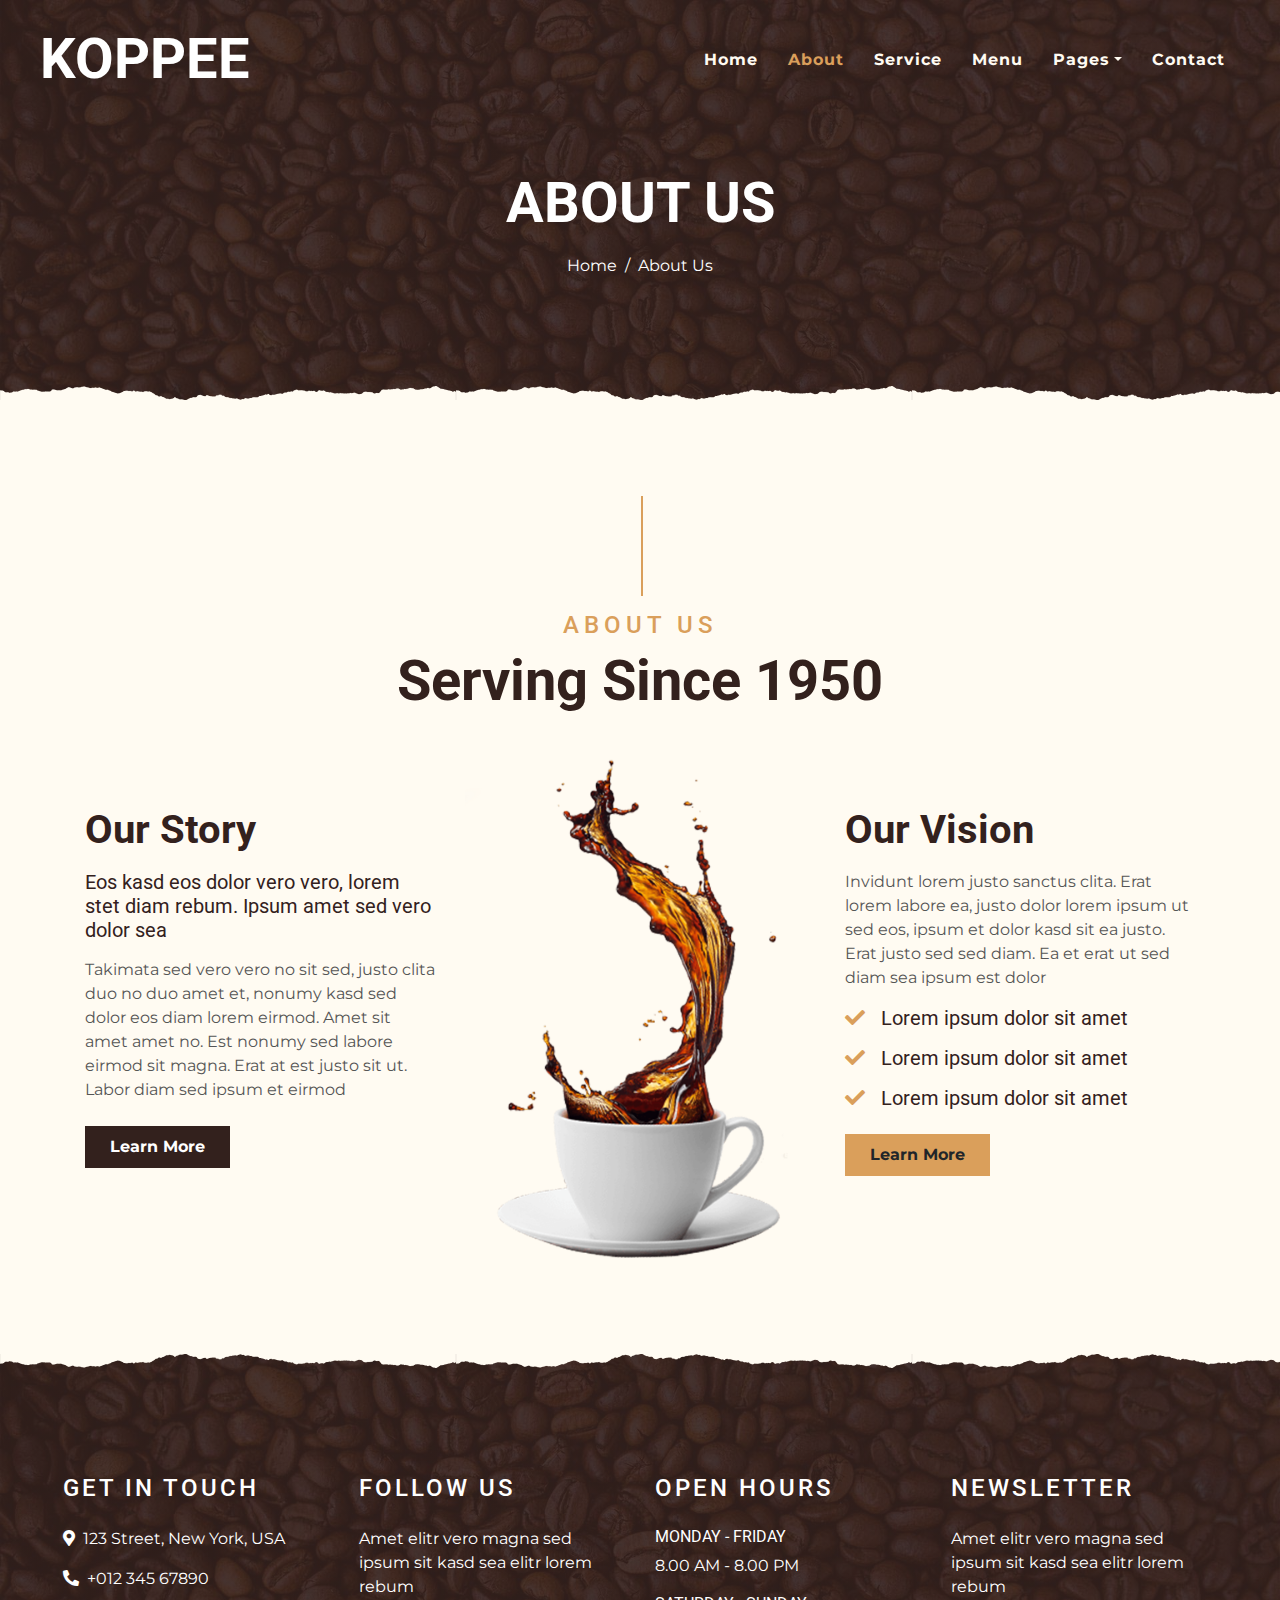
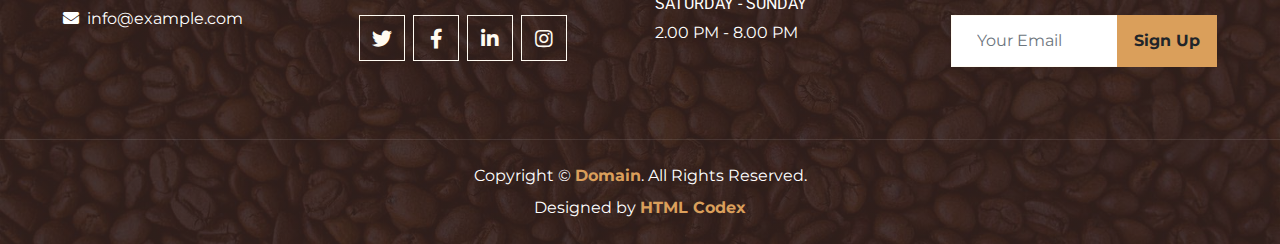
<file: about.html>
<!DOCTYPE html>
<html lang="en">

<head>
    <meta charset="utf-8">
    <title>KOPPEE - Coffee Shop HTML Template</title>
    <meta content="width=device-width, initial-scale=1.0" name="viewport">
    <meta content="Free Website Template" name="keywords">
    <meta content="Free Website Template" name="description">

    <!-- Favicon -->
    <link href="img/favicon.ico" rel="icon">

    <!-- Google Font -->
    <link rel="preconnect" href="https://fonts.gstatic.com">
    <link href="https://fonts.googleapis.com/css2?family=Montserrat:wght@200;400&family=Roboto:wght@400;500;700&display=swap" rel="stylesheet"> 

    <!-- Font Awesome -->
    <link href="https://cdnjs.cloudflare.com/ajax/libs/font-awesome/5.10.0/css/all.min.css" rel="stylesheet">

    <!-- Libraries Stylesheet -->
    <link href="lib/owlcarousel/assets/owl.carousel.min.css" rel="stylesheet">
    <link href="lib/tempusdominus/css/tempusdominus-bootstrap-4.min.css" rel="stylesheet" />

    <!-- Customized Bootstrap Stylesheet -->
    <link href="css/style.min.css" rel="stylesheet">
</head>

<body>
    <!-- Navbar Start -->
    <div class="container-fluid p-0 nav-bar">
        <nav class="navbar navbar-expand-lg bg-none navbar-dark py-3">
            <a href="index.html" class="navbar-brand px-lg-4 m-0">
                <h1 class="m-0 display-4 text-uppercase text-white">KOPPEE</h1>
            </a>
            <button type="button" class="navbar-toggler" data-toggle="collapse" data-target="#navbarCollapse">
                <span class="navbar-toggler-icon"></span>
            </button>
            <div class="collapse navbar-collapse justify-content-between" id="navbarCollapse">
                <div class="navbar-nav ml-auto p-4">
                    <a href="index.html" class="nav-item nav-link">Home</a>
                    <a href="about.html" class="nav-item nav-link active">About</a>
                    <a href="service.html" class="nav-item nav-link">Service</a>
                    <a href="menu.html" class="nav-item nav-link">Menu</a>
                    <div class="nav-item dropdown">
                        <a href="#" class="nav-link dropdown-toggle" data-toggle="dropdown">Pages</a>
                        <div class="dropdown-menu text-capitalize">
                            <a href="reservation.html" class="dropdown-item">Reservation</a>
                            <a href="testimonial.html" class="dropdown-item">Testimonial</a>
                        </div>
                    </div>
                    <a href="contact.html" class="nav-item nav-link">Contact</a>
                </div>
            </div>
        </nav>
    </div>
    <!-- Navbar End -->


    <!-- Page Header Start -->
    <div class="container-fluid page-header mb-5 position-relative overlay-bottom">
        <div class="d-flex flex-column align-items-center justify-content-center pt-0 pt-lg-5" style="min-height: 400px">
            <h1 class="display-4 mb-3 mt-0 mt-lg-5 text-white text-uppercase">About Us</h1>
            <div class="d-inline-flex mb-lg-5">
                <p class="m-0 text-white"><a class="text-white" href="">Home</a></p>
                <p class="m-0 text-white px-2">/</p>
                <p class="m-0 text-white">About Us</p>
            </div>
        </div>
    </div>
    <!-- Page Header End -->


    <!-- About Start -->
    <div class="container-fluid py-5">
        <div class="container">
            <div class="section-title">
                <h4 class="text-primary text-uppercase" style="letter-spacing: 5px;">About Us</h4>
                <h1 class="display-4">Serving Since 1950</h1>
            </div>
            <div class="row">
                <div class="col-lg-4 py-0 py-lg-5">
                    <h1 class="mb-3">Our Story</h1>
                    <h5 class="mb-3">Eos kasd eos dolor vero vero, lorem stet diam rebum. Ipsum amet sed vero dolor sea</h5>
                    <p>Takimata sed vero vero no sit sed, justo clita duo no duo amet et, nonumy kasd sed dolor eos diam lorem eirmod. Amet sit amet amet no. Est nonumy sed labore eirmod sit magna. Erat at est justo sit ut. Labor diam sed ipsum et eirmod</p>
                    <a href="" class="btn btn-secondary font-weight-bold py-2 px-4 mt-2">Learn More</a>
                </div>
                <div class="col-lg-4 py-5 py-lg-0" style="min-height: 500px;">
                    <div class="position-relative h-100">
                        <img class="position-absolute w-100 h-100" src="img/about.png" style="object-fit: cover;">
                    </div>
                </div>
                <div class="col-lg-4 py-0 py-lg-5">
                    <h1 class="mb-3">Our Vision</h1>
                    <p>Invidunt lorem justo sanctus clita. Erat lorem labore ea, justo dolor lorem ipsum ut sed eos, ipsum et dolor kasd sit ea justo. Erat justo sed sed diam. Ea et erat ut sed diam sea ipsum est dolor</p>
                    <h5 class="mb-3"><i class="fa fa-check text-primary mr-3"></i>Lorem ipsum dolor sit amet</h5>
                    <h5 class="mb-3"><i class="fa fa-check text-primary mr-3"></i>Lorem ipsum dolor sit amet</h5>
                    <h5 class="mb-3"><i class="fa fa-check text-primary mr-3"></i>Lorem ipsum dolor sit amet</h5>
                    <a href="" class="btn btn-primary font-weight-bold py-2 px-4 mt-2">Learn More</a>
                </div>
            </div>
        </div>
    </div>
    <!-- About End -->


    <!-- Footer Start -->
    <div class="container-fluid footer text-white mt-5 pt-5 px-0 position-relative overlay-top">
        <div class="row mx-0 pt-5 px-sm-3 px-lg-5 mt-4">
            <div class="col-lg-3 col-md-6 mb-5">
                <h4 class="text-white text-uppercase mb-4" style="letter-spacing: 3px;">Get In Touch</h4>
                <p><i class="fa fa-map-marker-alt mr-2"></i>123 Street, New York, USA</p>
                <p><i class="fa fa-phone-alt mr-2"></i>+012 345 67890</p>
                <p class="m-0"><i class="fa fa-envelope mr-2"></i>info@example.com</p>
            </div>
            <div class="col-lg-3 col-md-6 mb-5">
                <h4 class="text-white text-uppercase mb-4" style="letter-spacing: 3px;">Follow Us</h4>
                <p>Amet elitr vero magna sed ipsum sit kasd sea elitr lorem rebum</p>
                <div class="d-flex justify-content-start">
                    <a class="btn btn-lg btn-outline-light btn-lg-square mr-2" href="#"><i class="fab fa-twitter"></i></a>
                    <a class="btn btn-lg btn-outline-light btn-lg-square mr-2" href="#"><i class="fab fa-facebook-f"></i></a>
                    <a class="btn btn-lg btn-outline-light btn-lg-square mr-2" href="#"><i class="fab fa-linkedin-in"></i></a>
                    <a class="btn btn-lg btn-outline-light btn-lg-square" href="#"><i class="fab fa-instagram"></i></a>
                </div>
            </div>
            <div class="col-lg-3 col-md-6 mb-5">
                <h4 class="text-white text-uppercase mb-4" style="letter-spacing: 3px;">Open Hours</h4>
                <div>
                    <h6 class="text-white text-uppercase">Monday - Friday</h6>
                    <p>8.00 AM - 8.00 PM</p>
                    <h6 class="text-white text-uppercase">Saturday - Sunday</h6>
                    <p>2.00 PM - 8.00 PM</p>
                </div>
            </div>
            <div class="col-lg-3 col-md-6 mb-5">
                <h4 class="text-white text-uppercase mb-4" style="letter-spacing: 3px;">Newsletter</h4>
                <p>Amet elitr vero magna sed ipsum sit kasd sea elitr lorem rebum</p>
                <div class="w-100">
                    <div class="input-group">
                        <input type="text" class="form-control border-light" style="padding: 25px;" placeholder="Your Email">
                        <div class="input-group-append">
                            <button class="btn btn-primary font-weight-bold px-3">Sign Up</button>
                        </div>
                    </div>
                </div>
            </div>
        </div>
        <div class="container-fluid text-center text-white border-top mt-4 py-4 px-sm-3 px-md-5" style="border-color: rgba(256, 256, 256, .1) !important;">
            <p class="mb-2 text-white">Copyright &copy; <a class="font-weight-bold" href="#">Domain</a>. All Rights Reserved.</a></p>
            <p class="m-0 text-white">Designed by <a class="font-weight-bold" href="https://htmlcodex.com">HTML Codex</a></p>
        </div>
    </div>
    <!-- Footer End -->


    <!-- Back to Top -->
    <a href="#" class="btn btn-lg btn-primary btn-lg-square back-to-top"><i class="fa fa-angle-double-up"></i></a>


    <!-- JavaScript Libraries -->
    <script src="https://code.jquery.com/jquery-3.4.1.min.js"></script>
    <script src="https://stackpath.bootstrapcdn.com/bootstrap/4.4.1/js/bootstrap.bundle.min.js"></script>
    <script src="lib/easing/easing.min.js"></script>
    <script src="lib/waypoints/waypoints.min.js"></script>
    <script src="lib/owlcarousel/owl.carousel.min.js"></script>
    <script src="lib/tempusdominus/js/moment.min.js"></script>
    <script src="lib/tempusdominus/js/moment-timezone.min.js"></script>
    <script src="lib/tempusdominus/js/tempusdominus-bootstrap-4.min.js"></script>

    <!-- Contact Javascript File -->
    <script src="mail/jqBootstrapValidation.min.js"></script>
    <script src="mail/contact.js"></script>

    <!-- Template Javascript -->
    <script src="js/main.js"></script>
</body>

</html>
</file>
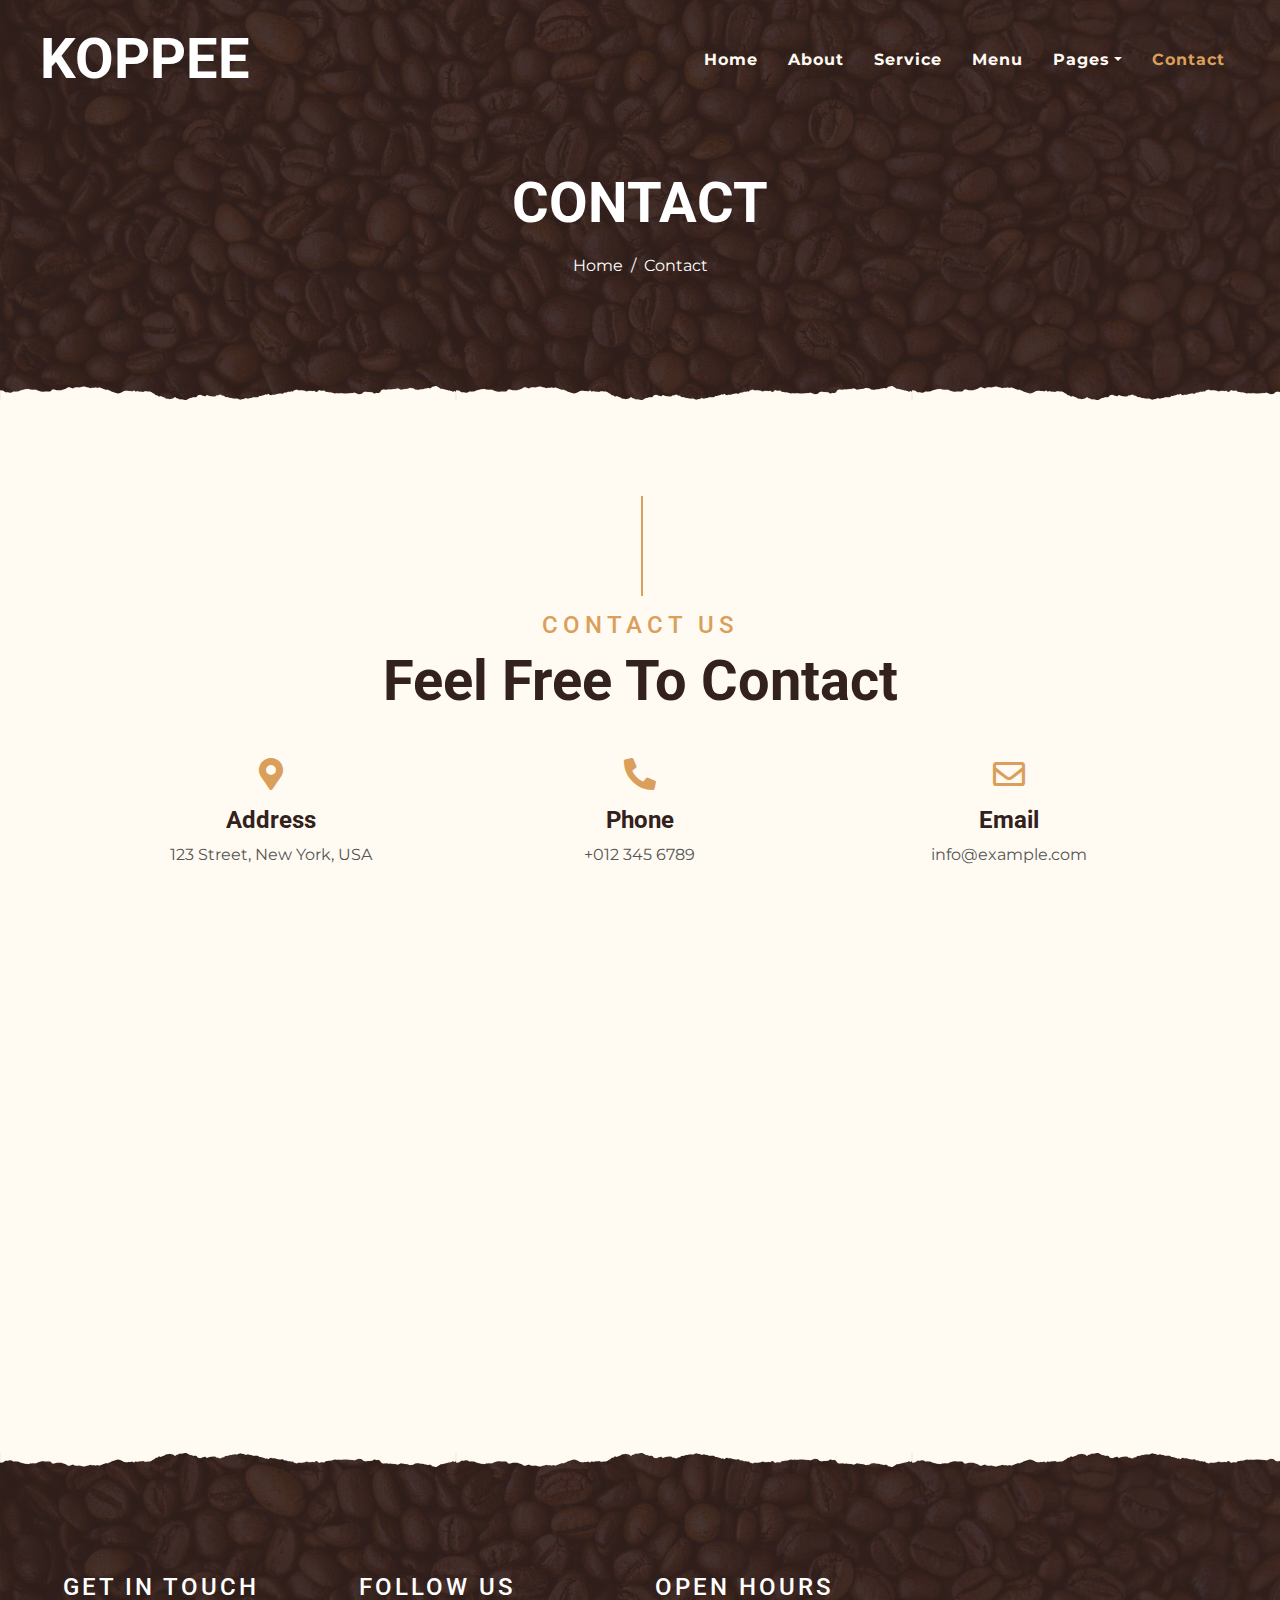
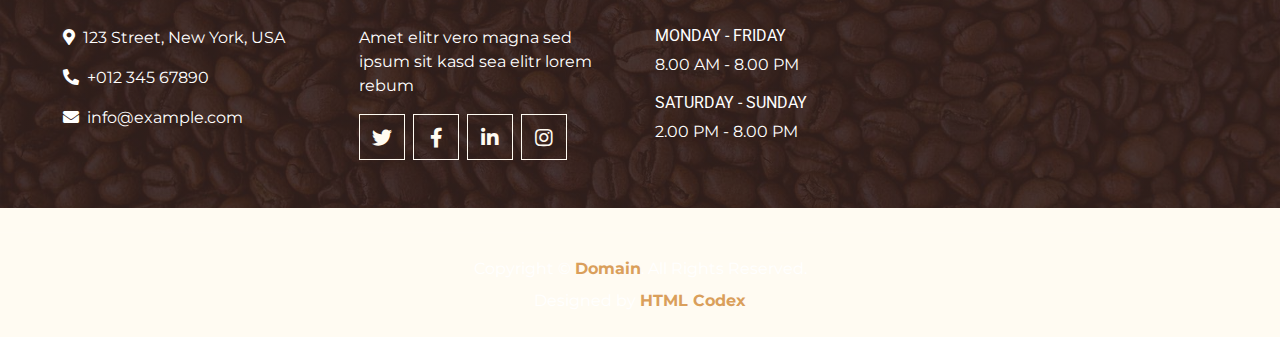
<file: contact.html>
<!DOCTYPE html>
<html lang="en">

<head>
    <meta charset="utf-8">
    <title>KOPPEE - Coffee Shop HTML Template</title>
    <meta content="width=device-width, initial-scale=1.0" name="viewport">
    <meta content="Free Website Template" name="keywords">
    <meta content="Free Website Template" name="description">

    <!-- Favicon -->
    <link href="img/favicon.ico" rel="icon">

    <!-- Google Font -->
    <link rel="preconnect" href="https://fonts.gstatic.com">
    <link href="https://fonts.googleapis.com/css2?family=Montserrat:wght@200;400&family=Roboto:wght@400;500;700&display=swap" rel="stylesheet"> 

    <!-- Font Awesome -->
    <link href="https://cdnjs.cloudflare.com/ajax/libs/font-awesome/5.10.0/css/all.min.css" rel="stylesheet">

    <!-- Libraries Stylesheet -->
    <link href="lib/owlcarousel/assets/owl.carousel.min.css" rel="stylesheet">
    <link href="lib/tempusdominus/css/tempusdominus-bootstrap-4.min.css" rel="stylesheet" />

    <!-- Customized Bootstrap Stylesheet -->
    <link href="css/style.min.css" rel="stylesheet">
</head>

<body>
    <!-- Navbar Start -->
    <div class="container-fluid p-0 nav-bar">
        <nav class="navbar navbar-expand-lg bg-none navbar-dark py-3">
            <a href="index.html" class="navbar-brand px-lg-4 m-0">
                <h1 class="m-0 display-4 text-uppercase text-white">KOPPEE</h1>
            </a>
            <button type="button" class="navbar-toggler" data-toggle="collapse" data-target="#navbarCollapse">
                <span class="navbar-toggler-icon"></span>
            </button>
            <div class="collapse navbar-collapse justify-content-between" id="navbarCollapse">
                <div class="navbar-nav ml-auto p-4">
                    <a href="index.html" class="nav-item nav-link">Home</a>
                    <a href="about.html" class="nav-item nav-link">About</a>
                    <a href="service.html" class="nav-item nav-link">Service</a>
                    <a href="menu.html" class="nav-item nav-link">Menu</a>
                    <div class="nav-item dropdown">
                        <a href="#" class="nav-link dropdown-toggle" data-toggle="dropdown">Pages</a>
                        <div class="dropdown-menu text-capitalize">
                            <a href="reservation.html" class="dropdown-item">Reservation</a>
                            <a href="testimonial.html" class="dropdown-item">Testimonial</a>
                        </div>
                    </div>
                    <a href="contact.html" class="nav-item nav-link active">Contact</a>
                </div>
            </div>
        </nav>
    </div>
    <!-- Navbar End -->


    <!-- Page Header Start -->
    <div class="container-fluid page-header mb-5 position-relative overlay-bottom">
        <div class="d-flex flex-column align-items-center justify-content-center pt-0 pt-lg-5" style="min-height: 400px">
            <h1 class="display-4 mb-3 mt-0 mt-lg-5 text-white text-uppercase">Contact</h1>
            <div class="d-inline-flex mb-lg-5">
                <p class="m-0 text-white"><a class="text-white" href="">Home</a></p>
                <p class="m-0 text-white px-2">/</p>
                <p class="m-0 text-white">Contact</p>
            </div>
        </div>
    </div>
    <!-- Page Header End -->


    <!-- Contact Start -->
    <div class="container-fluid pt-5">
        <div class="container">
            <div class="section-title">
                <h4 class="text-primary text-uppercase" style="letter-spacing: 5px;">Contact Us</h4>
                <h1 class="display-4">Feel Free To Contact</h1>
            </div>
            <div class="row px-3 pb-2">
                <div class="col-sm-4 text-center mb-3">
                    <i class="fa fa-2x fa-map-marker-alt mb-3 text-primary"></i>
                    <h4 class="font-weight-bold">Address</h4>
                    <p>123 Street, New York, USA</p>
                </div>
                <div class="col-sm-4 text-center mb-3">
                    <i class="fa fa-2x fa-phone-alt mb-3 text-primary"></i>
                    <h4 class="font-weight-bold">Phone</h4>
                    <p>+012 345 6789</p>
                </div>
                <div class="col-sm-4 text-center mb-3">
                    <i class="far fa-2x fa-envelope mb-3 text-primary"></i>
                    <h4 class="font-weight-bold">Email</h4>
                    <p>info@example.com</p>
                </div>
            </div>
            <div class="row">
                <div class="col-md-6 pb-5">
                    <iframe style="width: 100%; height: 443px;"
                        src="https://www.google.com/maps/embed?pb=!1m18!1m12!1m3!1d240757.86707486445!2d-99.16963761328122!3d19.462391900000018!2m3!1f0!2f0!3f0!3m2!1i1024!2i768!4f13.1!3m3!1m2!1s0x85d1e70e8b2cc1d9%3A0x6219d55825faa623!2sEl%20Aviario%20Restaurante!5e0!3m2!1ses-419!2smx!4v1691204755786!5m2!1ses-419!2smx"
                        frameborder="0" style="border:0;" allowfullscreen="" aria-hidden="false" tabindex="0"></iframe>
                </div>
                <!--<div class="col-md-6 pb-5">
                    <div class="contact-form">
                        <div id="success"></div>
                        <form name="sentMessage" id="contactForm" novalidate="novalidate">
                            <div class="control-group">
                                <input type="text" class="form-control bg-transparent p-4" id="name" placeholder="Your Name"
                                    required="required" data-validation-required-message="Please enter your name" />
                                <p class="help-block text-danger"></p>
                            </div>
                            <div class="control-group">
                                <input type="email" class="form-control bg-transparent p-4" id="email" placeholder="Your Email"
                                    required="required" data-validation-required-message="Please enter your email" />
                                <p class="help-block text-danger"></p>
                            </div>
                            <div class="control-group">
                                <input type="text" class="form-control bg-transparent p-4" id="subject" placeholder="Subject"
                                    required="required" data-validation-required-message="Please enter a subject" />
                                <p class="help-block text-danger"></p>
                            </div>
                            <div class="control-group">
                                <textarea class="form-control bg-transparent py-3 px-4" rows="5" id="message" placeholder="Message"
                                    required="required"
                                    data-validation-required-message="Please enter your message"></textarea>
                                <p class="help-block text-danger"></p>
                            </div>
                            <div>
                                <button class="btn btn-primary font-weight-bold py-3 px-5" type="submit" id="sendMessageButton">Send
                                    Message</button>
                            </div>
                        </form>
                    </div>
                </div>-->
            </div>
        </div>
    </div>
    <!-- Contact End -->


    <!-- Footer Start -->
    <div class="container-fluid footer text-white mt-5 pt-5 px-0 position-relative overlay-top">
        <div class="row mx-0 pt-5 px-sm-3 px-lg-5 mt-4">
            <div class="col-lg-3 col-md-6 mb-5">
                <h4 class="text-white text-uppercase mb-4" style="letter-spacing: 3px;">Get In Touch</h4>
                <p><i class="fa fa-map-marker-alt mr-2"></i>123 Street, New York, USA</p>
                <p><i class="fa fa-phone-alt mr-2"></i>+012 345 67890</p>
                <p class="m-0"><i class="fa fa-envelope mr-2"></i>info@example.com</p>
            </div>
            <div class="col-lg-3 col-md-6 mb-5">
                <h4 class="text-white text-uppercase mb-4" style="letter-spacing: 3px;">Follow Us</h4>
                <p>Amet elitr vero magna sed ipsum sit kasd sea elitr lorem rebum</p>
                <div class="d-flex justify-content-start">
                    <a class="btn btn-lg btn-outline-light btn-lg-square mr-2" href="#"><i class="fab fa-twitter"></i></a>
                    <a class="btn btn-lg btn-outline-light btn-lg-square mr-2" href="#"><i class="fab fa-facebook-f"></i></a>
                    <a class="btn btn-lg btn-outline-light btn-lg-square mr-2" href="#"><i class="fab fa-linkedin-in"></i></a>
                    <a class="btn btn-lg btn-outline-light btn-lg-square" href="#"><i class="fab fa-instagram"></i></a>
                </div>
            </div>
            <div class="col-lg-3 col-md-6 mb-5">
                <h4 class="text-white text-uppercase mb-4" style="letter-spacing: 3px;">Open Hours</h4>
                <div>
                    <h6 class="text-white text-uppercase">Monday - Friday</h6>
                    <p>8.00 AM - 8.00 PM</p>
                    <h6 class="text-white text-uppercase">Saturday - Sunday</h6>
                    <p>2.00 PM - 8.00 PM</p>
                </div>
            </div>
           <!-- <div class="col-lg-3 col-md-6 mb-5">
                <h4 class="text-white text-uppercase mb-4" style="letter-spacing: 3px;">Newsletter</h4>
                <p>Amet elitr vero magna sed ipsum sit kasd sea elitr lorem rebum</p>
                <div class="w-100">
                    <div class="input-group">
                        <input type="text" class="form-control border-light" style="padding: 25px;" placeholder="Your Email">
                        <div class="input-group-append">
                            <button class="btn btn-primary font-weight-bold px-3">Sign Up</button>
                        </div>
                    </div>
                </div>-->
            </div>
        </div>
        <div class="container-fluid text-center text-white border-top mt-4 py-4 px-sm-3 px-md-5" style="border-color: rgba(256, 256, 256, .1) !important;">
            <p class="mb-2 text-white">Copyright &copy; <a class="font-weight-bold" href="#">Domain</a>. All Rights Reserved.</a></p>
            <p class="m-0 text-white">Designed by <a class="font-weight-bold" href="https://htmlcodex.com">HTML Codex</a></p>
        </div>
    </div>
    <!-- Footer End -->


    <!-- Back to Top -->
    <a href="#" class="btn btn-lg btn-primary btn-lg-square back-to-top"><i class="fa fa-angle-double-up"></i></a>


    <!-- JavaScript Libraries -->
    <script src="https://code.jquery.com/jquery-3.4.1.min.js"></script>
    <script src="https://stackpath.bootstrapcdn.com/bootstrap/4.4.1/js/bootstrap.bundle.min.js"></script>
    <script src="lib/easing/easing.min.js"></script>
    <script src="lib/waypoints/waypoints.min.js"></script>
    <script src="lib/owlcarousel/owl.carousel.min.js"></script>
    <script src="lib/tempusdominus/js/moment.min.js"></script>
    <script src="lib/tempusdominus/js/moment-timezone.min.js"></script>
    <script src="lib/tempusdominus/js/tempusdominus-bootstrap-4.min.js"></script>

    <!-- Contact Javascript File -->
    <script src="mail/jqBootstrapValidation.min.js"></script>
    <script src="mail/contact.js"></script>

    <!-- Template Javascript -->
    <script src="js/main.js"></script>
</body>

</html>
</file>
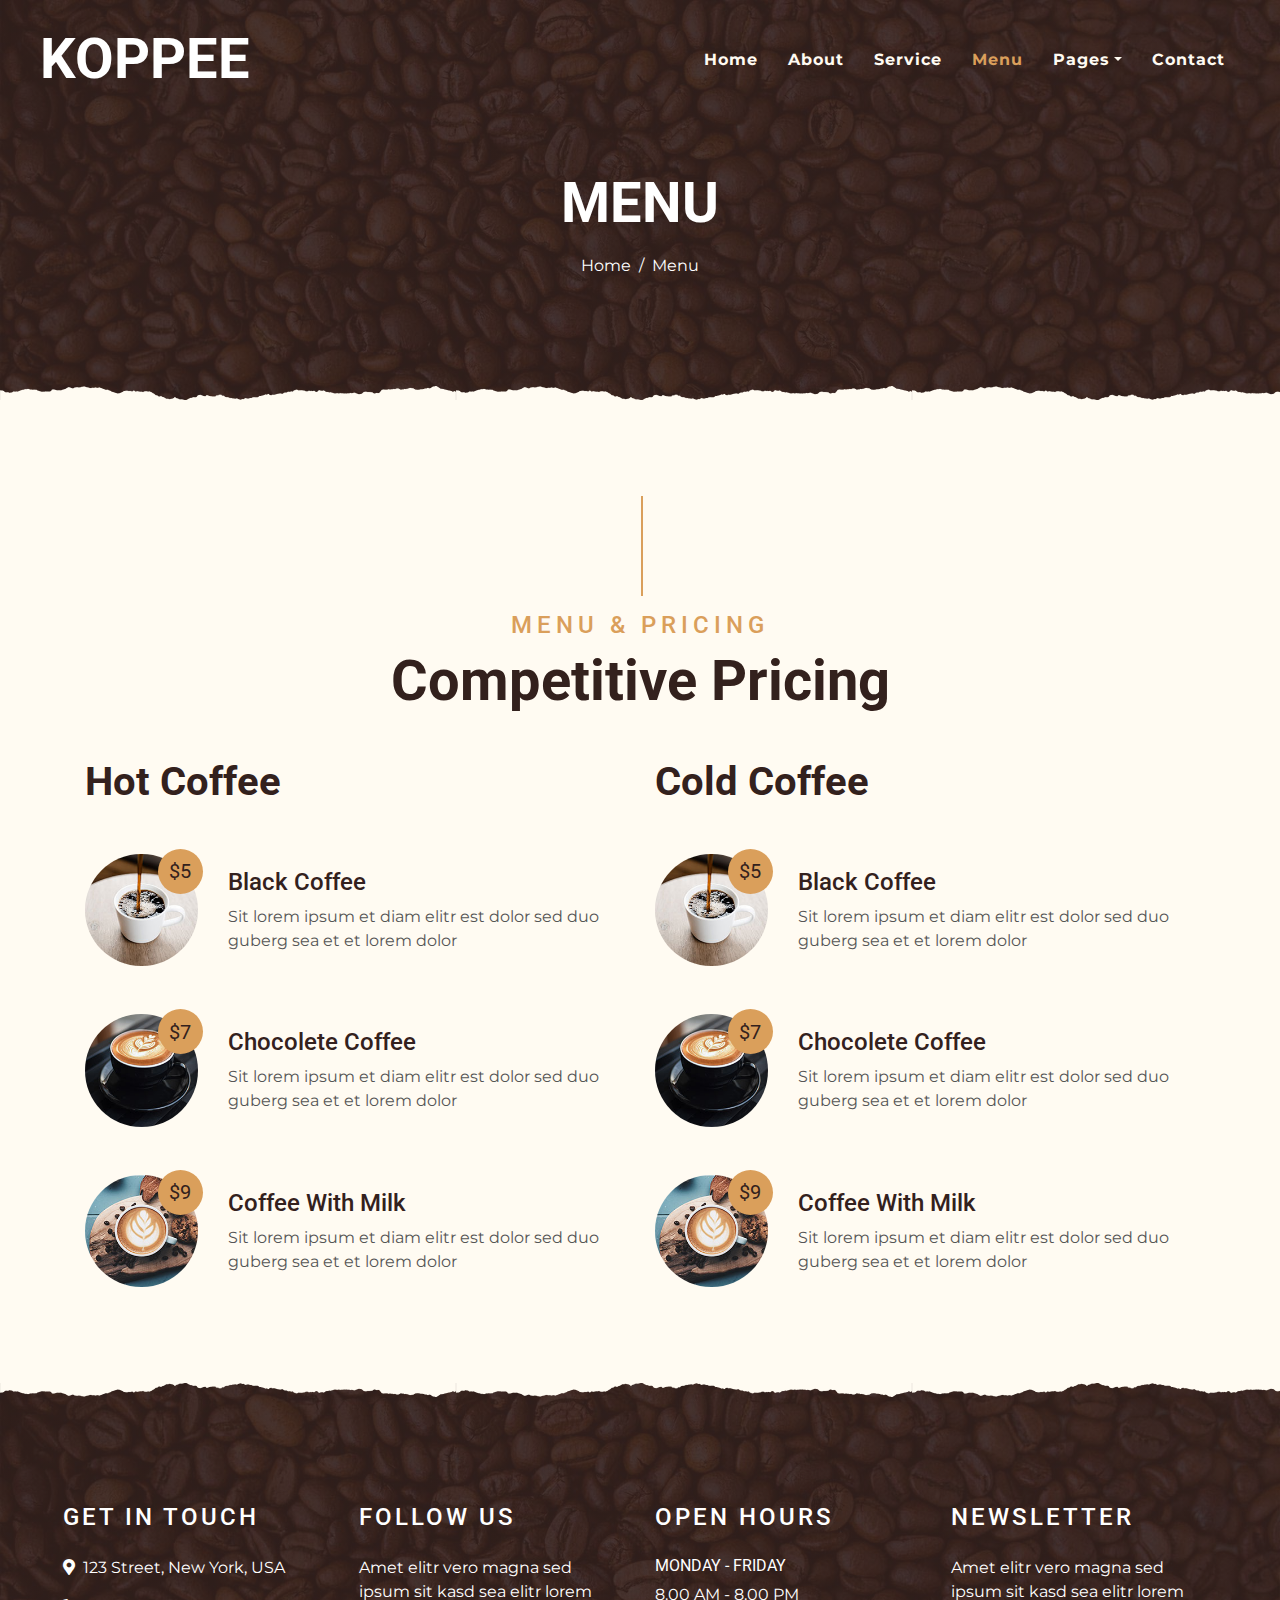
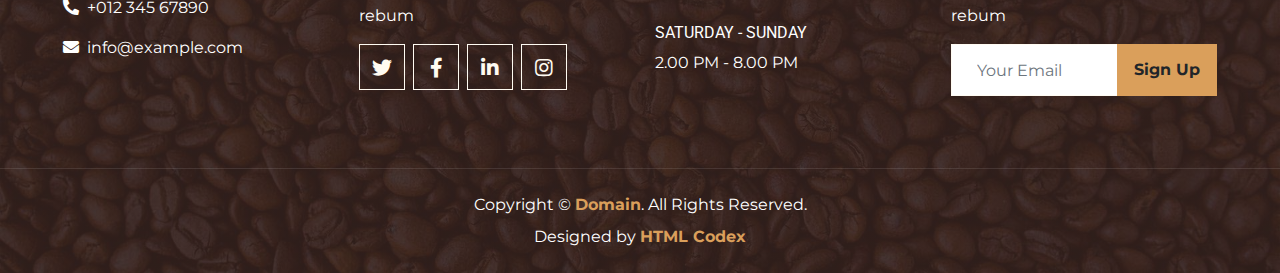
<file: menu.html>
<!DOCTYPE html>
<html lang="en">

<head>
    <meta charset="utf-8">
    <title>KOPPEE - Coffee Shop HTML Template</title>
    <meta content="width=device-width, initial-scale=1.0" name="viewport">
    <meta content="Free Website Template" name="keywords">
    <meta content="Free Website Template" name="description">

    <!-- Favicon -->
    <link href="img/favicon.ico" rel="icon">

    <!-- Google Font -->
    <link rel="preconnect" href="https://fonts.gstatic.com">
    <link href="https://fonts.googleapis.com/css2?family=Montserrat:wght@200;400&family=Roboto:wght@400;500;700&display=swap" rel="stylesheet"> 

    <!-- Font Awesome -->
    <link href="https://cdnjs.cloudflare.com/ajax/libs/font-awesome/5.10.0/css/all.min.css" rel="stylesheet">

    <!-- Libraries Stylesheet -->
    <link href="lib/owlcarousel/assets/owl.carousel.min.css" rel="stylesheet">
    <link href="lib/tempusdominus/css/tempusdominus-bootstrap-4.min.css" rel="stylesheet" />

    <!-- Customized Bootstrap Stylesheet -->
    <link href="css/style.min.css" rel="stylesheet">
</head>

<body>
    <!-- Navbar Start -->
    <div class="container-fluid p-0 nav-bar">
        <nav class="navbar navbar-expand-lg bg-none navbar-dark py-3">
            <a href="index.html" class="navbar-brand px-lg-4 m-0">
                <h1 class="m-0 display-4 text-uppercase text-white">KOPPEE</h1>
            </a>
            <button type="button" class="navbar-toggler" data-toggle="collapse" data-target="#navbarCollapse">
                <span class="navbar-toggler-icon"></span>
            </button>
            <div class="collapse navbar-collapse justify-content-between" id="navbarCollapse">
                <div class="navbar-nav ml-auto p-4">
                    <a href="index.html" class="nav-item nav-link">Home</a>
                    <a href="about.html" class="nav-item nav-link">About</a>
                    <a href="service.html" class="nav-item nav-link">Service</a>
                    <a href="menu.html" class="nav-item nav-link active">Menu</a>
                    <div class="nav-item dropdown">
                        <a href="#" class="nav-link dropdown-toggle" data-toggle="dropdown">Pages</a>
                        <div class="dropdown-menu text-capitalize">
                            <a href="reservation.html" class="dropdown-item">Reservation</a>
                            <a href="testimonial.html" class="dropdown-item">Testimonial</a>
                        </div>
                    </div>
                    <a href="contact.html" class="nav-item nav-link">Contact</a>
                </div>
            </div>
        </nav>
    </div>
    <!-- Navbar End -->


    <!-- Page Header Start -->
    <div class="container-fluid page-header mb-5 position-relative overlay-bottom">
        <div class="d-flex flex-column align-items-center justify-content-center pt-0 pt-lg-5" style="min-height: 400px">
            <h1 class="display-4 mb-3 mt-0 mt-lg-5 text-white text-uppercase">Menu</h1>
            <div class="d-inline-flex mb-lg-5">
                <p class="m-0 text-white"><a class="text-white" href="">Home</a></p>
                <p class="m-0 text-white px-2">/</p>
                <p class="m-0 text-white">Menu</p>
            </div>
        </div>
    </div>
    <!-- Page Header End -->


    <!-- Menu Start -->
    <div class="container-fluid pt-5">
        <div class="container">
            <div class="section-title">
                <h4 class="text-primary text-uppercase" style="letter-spacing: 5px;">Menu & Pricing</h4>
                <h1 class="display-4">Competitive Pricing</h1>
            </div>
            <div class="row">
                <div class="col-lg-6">
                    <h1 class="mb-5">Hot Coffee</h1>
                    <div class="row align-items-center mb-5">
                        <div class="col-4 col-sm-3">
                            <img class="w-100 rounded-circle mb-3 mb-sm-0" src="img/menu-1.jpg" alt="">
                            <h5 class="menu-price">$5</h5>
                        </div>
                        <div class="col-8 col-sm-9">
                            <h4>Black Coffee</h4>
                            <p class="m-0">Sit lorem ipsum et diam elitr est dolor sed duo guberg sea et et lorem dolor</p>
                        </div>
                    </div>
                    <div class="row align-items-center mb-5">
                        <div class="col-4 col-sm-3">
                            <img class="w-100 rounded-circle mb-3 mb-sm-0" src="img/menu-2.jpg" alt="">
                            <h5 class="menu-price">$7</h5>
                        </div>
                        <div class="col-8 col-sm-9">
                            <h4>Chocolete Coffee</h4>
                            <p class="m-0">Sit lorem ipsum et diam elitr est dolor sed duo guberg sea et et lorem dolor</p>
                        </div>
                    </div>
                    <div class="row align-items-center mb-5">
                        <div class="col-4 col-sm-3">
                            <img class="w-100 rounded-circle mb-3 mb-sm-0" src="img/menu-3.jpg" alt="">
                            <h5 class="menu-price">$9</h5>
                        </div>
                        <div class="col-8 col-sm-9">
                            <h4>Coffee With Milk</h4>
                            <p class="m-0">Sit lorem ipsum et diam elitr est dolor sed duo guberg sea et et lorem dolor</p>
                        </div>
                    </div>
                </div>
                <div class="col-lg-6">
                    <h1 class="mb-5">Cold Coffee</h1>
                    <div class="row align-items-center mb-5">
                        <div class="col-4 col-sm-3">
                            <img class="w-100 rounded-circle mb-3 mb-sm-0" src="img/menu-1.jpg" alt="">
                            <h5 class="menu-price">$5</h5>
                        </div>
                        <div class="col-8 col-sm-9">
                            <h4>Black Coffee</h4>
                            <p class="m-0">Sit lorem ipsum et diam elitr est dolor sed duo guberg sea et et lorem dolor</p>
                        </div>
                    </div>
                    <div class="row align-items-center mb-5">
                        <div class="col-4 col-sm-3">
                            <img class="w-100 rounded-circle mb-3 mb-sm-0" src="img/menu-2.jpg" alt="">
                            <h5 class="menu-price">$7</h5>
                        </div>
                        <div class="col-8 col-sm-9">
                            <h4>Chocolete Coffee</h4>
                            <p class="m-0">Sit lorem ipsum et diam elitr est dolor sed duo guberg sea et et lorem dolor</p>
                        </div>
                    </div>
                    <div class="row align-items-center mb-5">
                        <div class="col-4 col-sm-3">
                            <img class="w-100 rounded-circle mb-3 mb-sm-0" src="img/menu-3.jpg" alt="">
                            <h5 class="menu-price">$9</h5>
                        </div>
                        <div class="col-8 col-sm-9">
                            <h4>Coffee With Milk</h4>
                            <p class="m-0">Sit lorem ipsum et diam elitr est dolor sed duo guberg sea et et lorem dolor</p>
                        </div>
                    </div>
                </div>
            </div>
        </div>
    </div>
    <!-- Menu End -->


    <!-- Footer Start -->
    <div class="container-fluid footer text-white mt-5 pt-5 px-0 position-relative overlay-top">
        <div class="row mx-0 pt-5 px-sm-3 px-lg-5 mt-4">
            <div class="col-lg-3 col-md-6 mb-5">
                <h4 class="text-white text-uppercase mb-4" style="letter-spacing: 3px;">Get In Touch</h4>
                <p><i class="fa fa-map-marker-alt mr-2"></i>123 Street, New York, USA</p>
                <p><i class="fa fa-phone-alt mr-2"></i>+012 345 67890</p>
                <p class="m-0"><i class="fa fa-envelope mr-2"></i>info@example.com</p>
            </div>
            <div class="col-lg-3 col-md-6 mb-5">
                <h4 class="text-white text-uppercase mb-4" style="letter-spacing: 3px;">Follow Us</h4>
                <p>Amet elitr vero magna sed ipsum sit kasd sea elitr lorem rebum</p>
                <div class="d-flex justify-content-start">
                    <a class="btn btn-lg btn-outline-light btn-lg-square mr-2" href="#"><i class="fab fa-twitter"></i></a>
                    <a class="btn btn-lg btn-outline-light btn-lg-square mr-2" href="#"><i class="fab fa-facebook-f"></i></a>
                    <a class="btn btn-lg btn-outline-light btn-lg-square mr-2" href="#"><i class="fab fa-linkedin-in"></i></a>
                    <a class="btn btn-lg btn-outline-light btn-lg-square" href="#"><i class="fab fa-instagram"></i></a>
                </div>
            </div>
            <div class="col-lg-3 col-md-6 mb-5">
                <h4 class="text-white text-uppercase mb-4" style="letter-spacing: 3px;">Open Hours</h4>
                <div>
                    <h6 class="text-white text-uppercase">Monday - Friday</h6>
                    <p>8.00 AM - 8.00 PM</p>
                    <h6 class="text-white text-uppercase">Saturday - Sunday</h6>
                    <p>2.00 PM - 8.00 PM</p>
                </div>
            </div>
            <div class="col-lg-3 col-md-6 mb-5">
                <h4 class="text-white text-uppercase mb-4" style="letter-spacing: 3px;">Newsletter</h4>
                <p>Amet elitr vero magna sed ipsum sit kasd sea elitr lorem rebum</p>
                <div class="w-100">
                    <div class="input-group">
                        <input type="text" class="form-control border-light" style="padding: 25px;" placeholder="Your Email">
                        <div class="input-group-append">
                            <button class="btn btn-primary font-weight-bold px-3">Sign Up</button>
                        </div>
                    </div>
                </div>
            </div>
        </div>
        <div class="container-fluid text-center text-white border-top mt-4 py-4 px-sm-3 px-md-5" style="border-color: rgba(256, 256, 256, .1) !important;">
            <p class="mb-2 text-white">Copyright &copy; <a class="font-weight-bold" href="#">Domain</a>. All Rights Reserved.</a></p>
            <p class="m-0 text-white">Designed by <a class="font-weight-bold" href="https://htmlcodex.com">HTML Codex</a></p>
        </div>
    </div>
    <!-- Footer End -->


    <!-- Back to Top -->
    <a href="#" class="btn btn-lg btn-primary btn-lg-square back-to-top"><i class="fa fa-angle-double-up"></i></a>


    <!-- JavaScript Libraries -->
    <script src="https://code.jquery.com/jquery-3.4.1.min.js"></script>
    <script src="https://stackpath.bootstrapcdn.com/bootstrap/4.4.1/js/bootstrap.bundle.min.js"></script>
    <script src="lib/easing/easing.min.js"></script>
    <script src="lib/waypoints/waypoints.min.js"></script>
    <script src="lib/owlcarousel/owl.carousel.min.js"></script>
    <script src="lib/tempusdominus/js/moment.min.js"></script>
    <script src="lib/tempusdominus/js/moment-timezone.min.js"></script>
    <script src="lib/tempusdominus/js/tempusdominus-bootstrap-4.min.js"></script>

    <!-- Contact Javascript File -->
    <script src="mail/jqBootstrapValidation.min.js"></script>
    <script src="mail/contact.js"></script>

    <!-- Template Javascript -->
    <script src="js/main.js"></script>
</body>

</html>
</file>
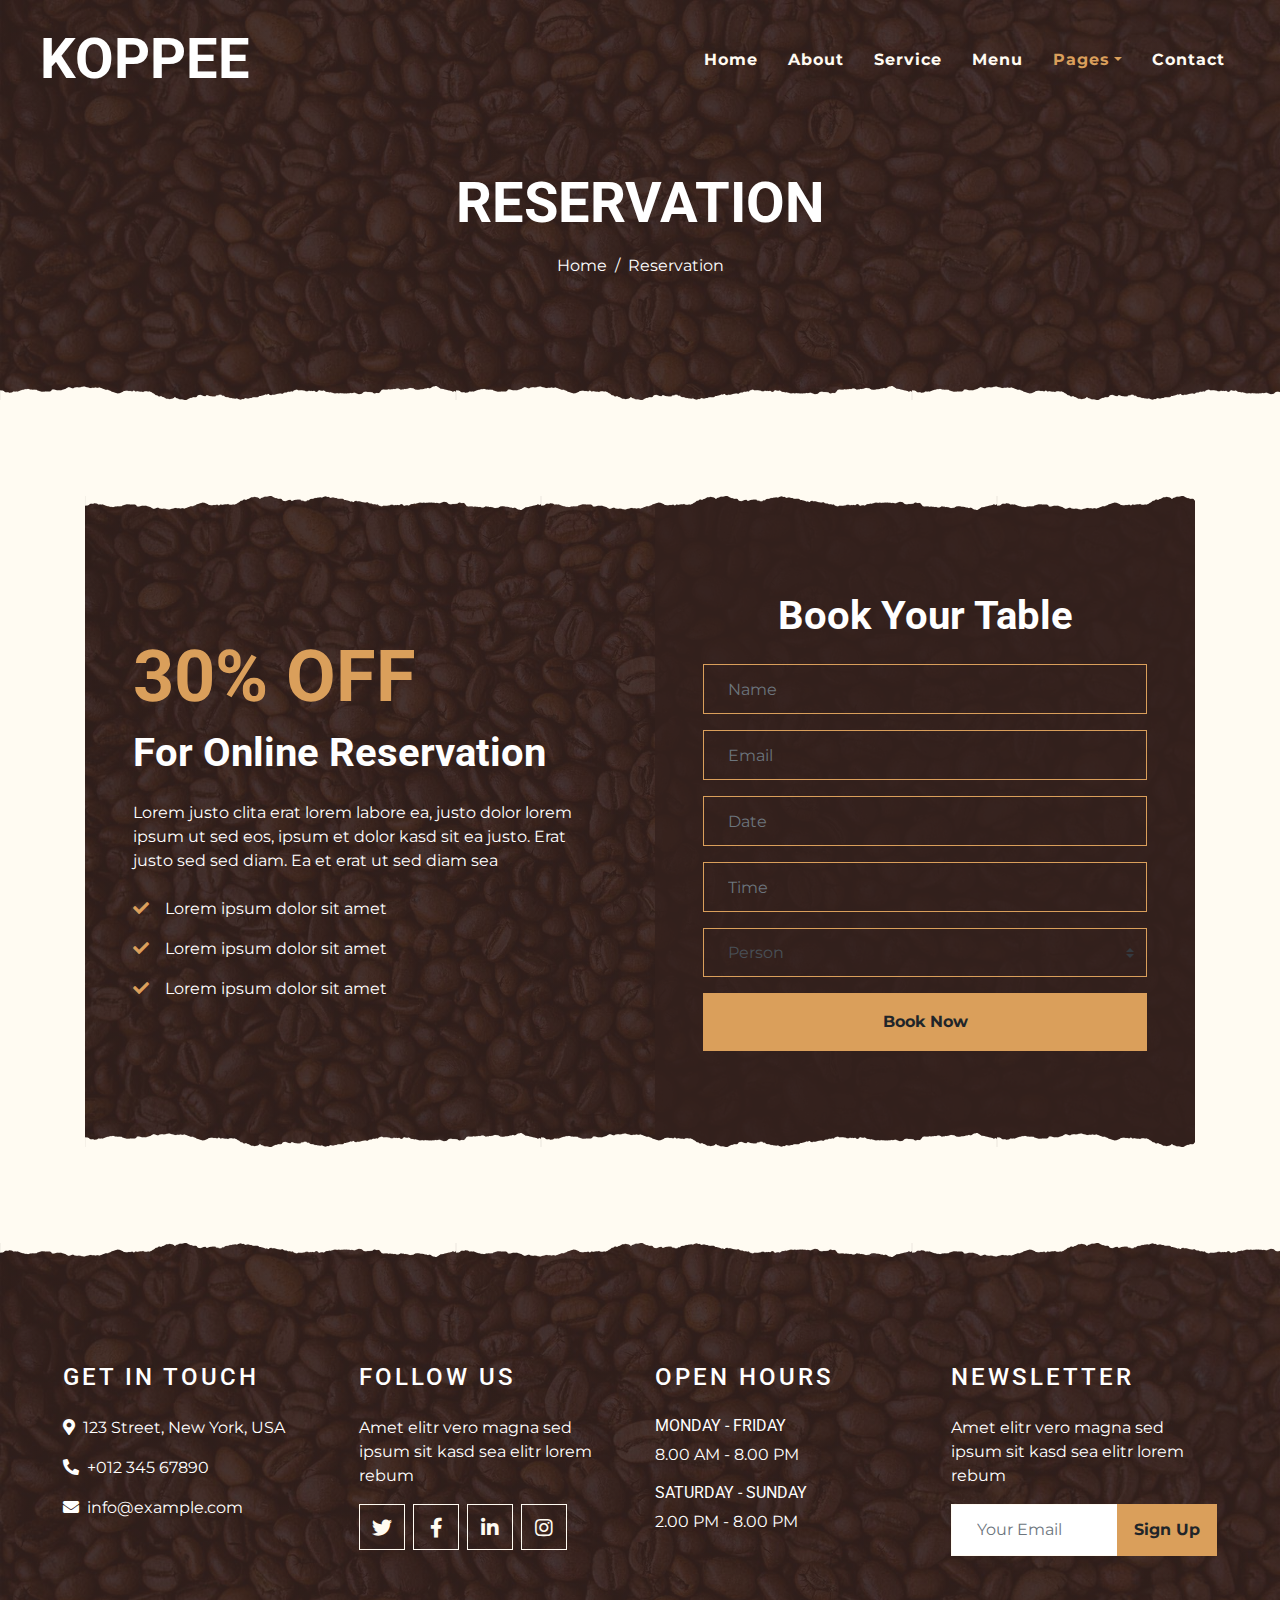
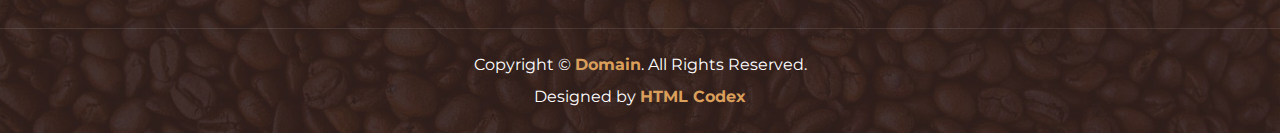
<file: reservation.html>
<!DOCTYPE html>
<html lang="en">

<head>
    <meta charset="utf-8">
    <title>KOPPEE - Coffee Shop HTML Template</title>
    <meta content="width=device-width, initial-scale=1.0" name="viewport">
    <meta content="Free Website Template" name="keywords">
    <meta content="Free Website Template" name="description">

    <!-- Favicon -->
    <link href="img/favicon.ico" rel="icon">

    <!-- Google Font -->
    <link rel="preconnect" href="https://fonts.gstatic.com">
    <link href="https://fonts.googleapis.com/css2?family=Montserrat:wght@200;400&family=Roboto:wght@400;500;700&display=swap" rel="stylesheet"> 

    <!-- Font Awesome -->
    <link href="https://cdnjs.cloudflare.com/ajax/libs/font-awesome/5.10.0/css/all.min.css" rel="stylesheet">

    <!-- Libraries Stylesheet -->
    <link href="lib/owlcarousel/assets/owl.carousel.min.css" rel="stylesheet">
    <link href="lib/tempusdominus/css/tempusdominus-bootstrap-4.min.css" rel="stylesheet" />

    <!-- Customized Bootstrap Stylesheet -->
    <link href="css/style.min.css" rel="stylesheet">
</head>

<body>
    <!-- Navbar Start -->
    <div class="container-fluid p-0 nav-bar">
        <nav class="navbar navbar-expand-lg bg-none navbar-dark py-3">
            <a href="index.html" class="navbar-brand px-lg-4 m-0">
                <h1 class="m-0 display-4 text-uppercase text-white">KOPPEE</h1>
            </a>
            <button type="button" class="navbar-toggler" data-toggle="collapse" data-target="#navbarCollapse">
                <span class="navbar-toggler-icon"></span>
            </button>
            <div class="collapse navbar-collapse justify-content-between" id="navbarCollapse">
                <div class="navbar-nav ml-auto p-4">
                    <a href="index.html" class="nav-item nav-link">Home</a>
                    <a href="about.html" class="nav-item nav-link">About</a>
                    <a href="service.html" class="nav-item nav-link">Service</a>
                    <a href="menu.html" class="nav-item nav-link">Menu</a>
                    <div class="nav-item dropdown">
                        <a href="#" class="nav-link dropdown-toggle active" data-toggle="dropdown">Pages</a>
                        <div class="dropdown-menu text-capitalize">
                            <a href="reservation.html" class="dropdown-item active">Reservation</a>
                            <a href="testimonial.html" class="dropdown-item">Testimonial</a>
                        </div>
                    </div>
                    <a href="contact.html" class="nav-item nav-link">Contact</a>
                </div>
            </div>
        </nav>
    </div>
    <!-- Navbar End -->


    <!-- Page Header Start -->
    <div class="container-fluid page-header mb-5 position-relative overlay-bottom">
        <div class="d-flex flex-column align-items-center justify-content-center pt-0 pt-lg-5" style="min-height: 400px">
            <h1 class="display-4 mb-3 mt-0 mt-lg-5 text-white text-uppercase">Reservation</h1>
            <div class="d-inline-flex mb-lg-5">
                <p class="m-0 text-white"><a class="text-white" href="">Home</a></p>
                <p class="m-0 text-white px-2">/</p>
                <p class="m-0 text-white">Reservation</p>
            </div>
        </div>
    </div>
    <!-- Page Header End -->


    <!-- Reservation Start -->
    <div class="container-fluid py-5">
        <div class="container">
            <div class="reservation position-relative overlay-top overlay-bottom">
                <div class="row align-items-center">
                    <div class="col-lg-6 my-5 my-lg-0">
                        <div class="p-5">
                            <div class="mb-4">
                                <h1 class="display-3 text-primary">30% OFF</h1>
                                <h1 class="text-white">For Online Reservation</h1>
                            </div>
                            <p class="text-white">Lorem justo clita erat lorem labore ea, justo dolor lorem ipsum ut sed eos,
                                ipsum et dolor kasd sit ea justo. Erat justo sed sed diam. Ea et erat ut sed diam sea</p>
                            <ul class="list-inline text-white m-0">
                                <li class="py-2"><i class="fa fa-check text-primary mr-3"></i>Lorem ipsum dolor sit amet</li>
                                <li class="py-2"><i class="fa fa-check text-primary mr-3"></i>Lorem ipsum dolor sit amet</li>
                                <li class="py-2"><i class="fa fa-check text-primary mr-3"></i>Lorem ipsum dolor sit amet</li>
                            </ul>
                        </div>
                    </div>
                    <div class="col-lg-6">
                        <div class="text-center p-5" style="background: rgba(51, 33, 29, .8);">
                            <h1 class="text-white mb-4 mt-5">Book Your Table</h1>
                            <form class="mb-5">
                                <div class="form-group">
                                    <input type="text" class="form-control bg-transparent border-primary p-4" placeholder="Name"
                                        required="required" />
                                </div>
                                <div class="form-group">
                                    <input type="email" class="form-control bg-transparent border-primary p-4" placeholder="Email"
                                        required="required" />
                                </div>
                                <div class="form-group">
                                    <div class="date" id="date" data-target-input="nearest">
                                        <input type="text" class="form-control bg-transparent border-primary p-4 datetimepicker-input" placeholder="Date" data-target="#date" data-toggle="datetimepicker"/>
                                    </div>
                                </div>
                                <div class="form-group">
                                    <div class="time" id="time" data-target-input="nearest">
                                        <input type="text" class="form-control bg-transparent border-primary p-4 datetimepicker-input" placeholder="Time" data-target="#time" data-toggle="datetimepicker"/>
                                    </div>
                                </div>
                                <div class="form-group">
                                    <select class="custom-select bg-transparent border-primary px-4" style="height: 49px;">
                                        <option selected>Person</option>
                                        <option value="1">Person 1</option>
                                        <option value="2">Person 2</option>
                                        <option value="3">Person 3</option>
                                        <option value="3">Person 4</option>
                                    </select>
                                </div>
                                
                                <div>
                                    <button class="btn btn-primary btn-block font-weight-bold py-3" type="submit">Book Now</button>
                                </div>
                            </form>
                        </div>
                    </div>
                </div>
            </div>
        </div>
    </div>
    <!-- Reservation End -->


    <!-- Footer Start -->
    <div class="container-fluid footer text-white mt-5 pt-5 px-0 position-relative overlay-top">
        <div class="row mx-0 pt-5 px-sm-3 px-lg-5 mt-4">
            <div class="col-lg-3 col-md-6 mb-5">
                <h4 class="text-white text-uppercase mb-4" style="letter-spacing: 3px;">Get In Touch</h4>
                <p><i class="fa fa-map-marker-alt mr-2"></i>123 Street, New York, USA</p>
                <p><i class="fa fa-phone-alt mr-2"></i>+012 345 67890</p>
                <p class="m-0"><i class="fa fa-envelope mr-2"></i>info@example.com</p>
            </div>
            <div class="col-lg-3 col-md-6 mb-5">
                <h4 class="text-white text-uppercase mb-4" style="letter-spacing: 3px;">Follow Us</h4>
                <p>Amet elitr vero magna sed ipsum sit kasd sea elitr lorem rebum</p>
                <div class="d-flex justify-content-start">
                    <a class="btn btn-lg btn-outline-light btn-lg-square mr-2" href="#"><i class="fab fa-twitter"></i></a>
                    <a class="btn btn-lg btn-outline-light btn-lg-square mr-2" href="#"><i class="fab fa-facebook-f"></i></a>
                    <a class="btn btn-lg btn-outline-light btn-lg-square mr-2" href="#"><i class="fab fa-linkedin-in"></i></a>
                    <a class="btn btn-lg btn-outline-light btn-lg-square" href="#"><i class="fab fa-instagram"></i></a>
                </div>
            </div>
            <div class="col-lg-3 col-md-6 mb-5">
                <h4 class="text-white text-uppercase mb-4" style="letter-spacing: 3px;">Open Hours</h4>
                <div>
                    <h6 class="text-white text-uppercase">Monday - Friday</h6>
                    <p>8.00 AM - 8.00 PM</p>
                    <h6 class="text-white text-uppercase">Saturday - Sunday</h6>
                    <p>2.00 PM - 8.00 PM</p>
                </div>
            </div>
            <div class="col-lg-3 col-md-6 mb-5">
                <h4 class="text-white text-uppercase mb-4" style="letter-spacing: 3px;">Newsletter</h4>
                <p>Amet elitr vero magna sed ipsum sit kasd sea elitr lorem rebum</p>
                <div class="w-100">
                    <div class="input-group">
                        <input type="text" class="form-control border-light" style="padding: 25px;" placeholder="Your Email">
                        <div class="input-group-append">
                            <button class="btn btn-primary font-weight-bold px-3">Sign Up</button>
                        </div>
                    </div>
                </div>
            </div>
        </div>
        <div class="container-fluid text-center text-white border-top mt-4 py-4 px-sm-3 px-md-5" style="border-color: rgba(256, 256, 256, .1) !important;">
            <p class="mb-2 text-white">Copyright &copy; <a class="font-weight-bold" href="#">Domain</a>. All Rights Reserved.</a></p>
            <p class="m-0 text-white">Designed by <a class="font-weight-bold" href="https://htmlcodex.com">HTML Codex</a></p>
        </div>
    </div>
    <!-- Footer End -->


    <!-- Back to Top -->
    <a href="#" class="btn btn-lg btn-primary btn-lg-square back-to-top"><i class="fa fa-angle-double-up"></i></a>


    <!-- JavaScript Libraries -->
    <script src="https://code.jquery.com/jquery-3.4.1.min.js"></script>
    <script src="https://stackpath.bootstrapcdn.com/bootstrap/4.4.1/js/bootstrap.bundle.min.js"></script>
    <script src="lib/easing/easing.min.js"></script>
    <script src="lib/waypoints/waypoints.min.js"></script>
    <script src="lib/owlcarousel/owl.carousel.min.js"></script>
    <script src="lib/tempusdominus/js/moment.min.js"></script>
    <script src="lib/tempusdominus/js/moment-timezone.min.js"></script>
    <script src="lib/tempusdominus/js/tempusdominus-bootstrap-4.min.js"></script>

    <!-- Contact Javascript File -->
    <script src="mail/jqBootstrapValidation.min.js"></script>
    <script src="mail/contact.js"></script>

    <!-- Template Javascript -->
    <script src="js/main.js"></script>
</body>

</html>
</file>
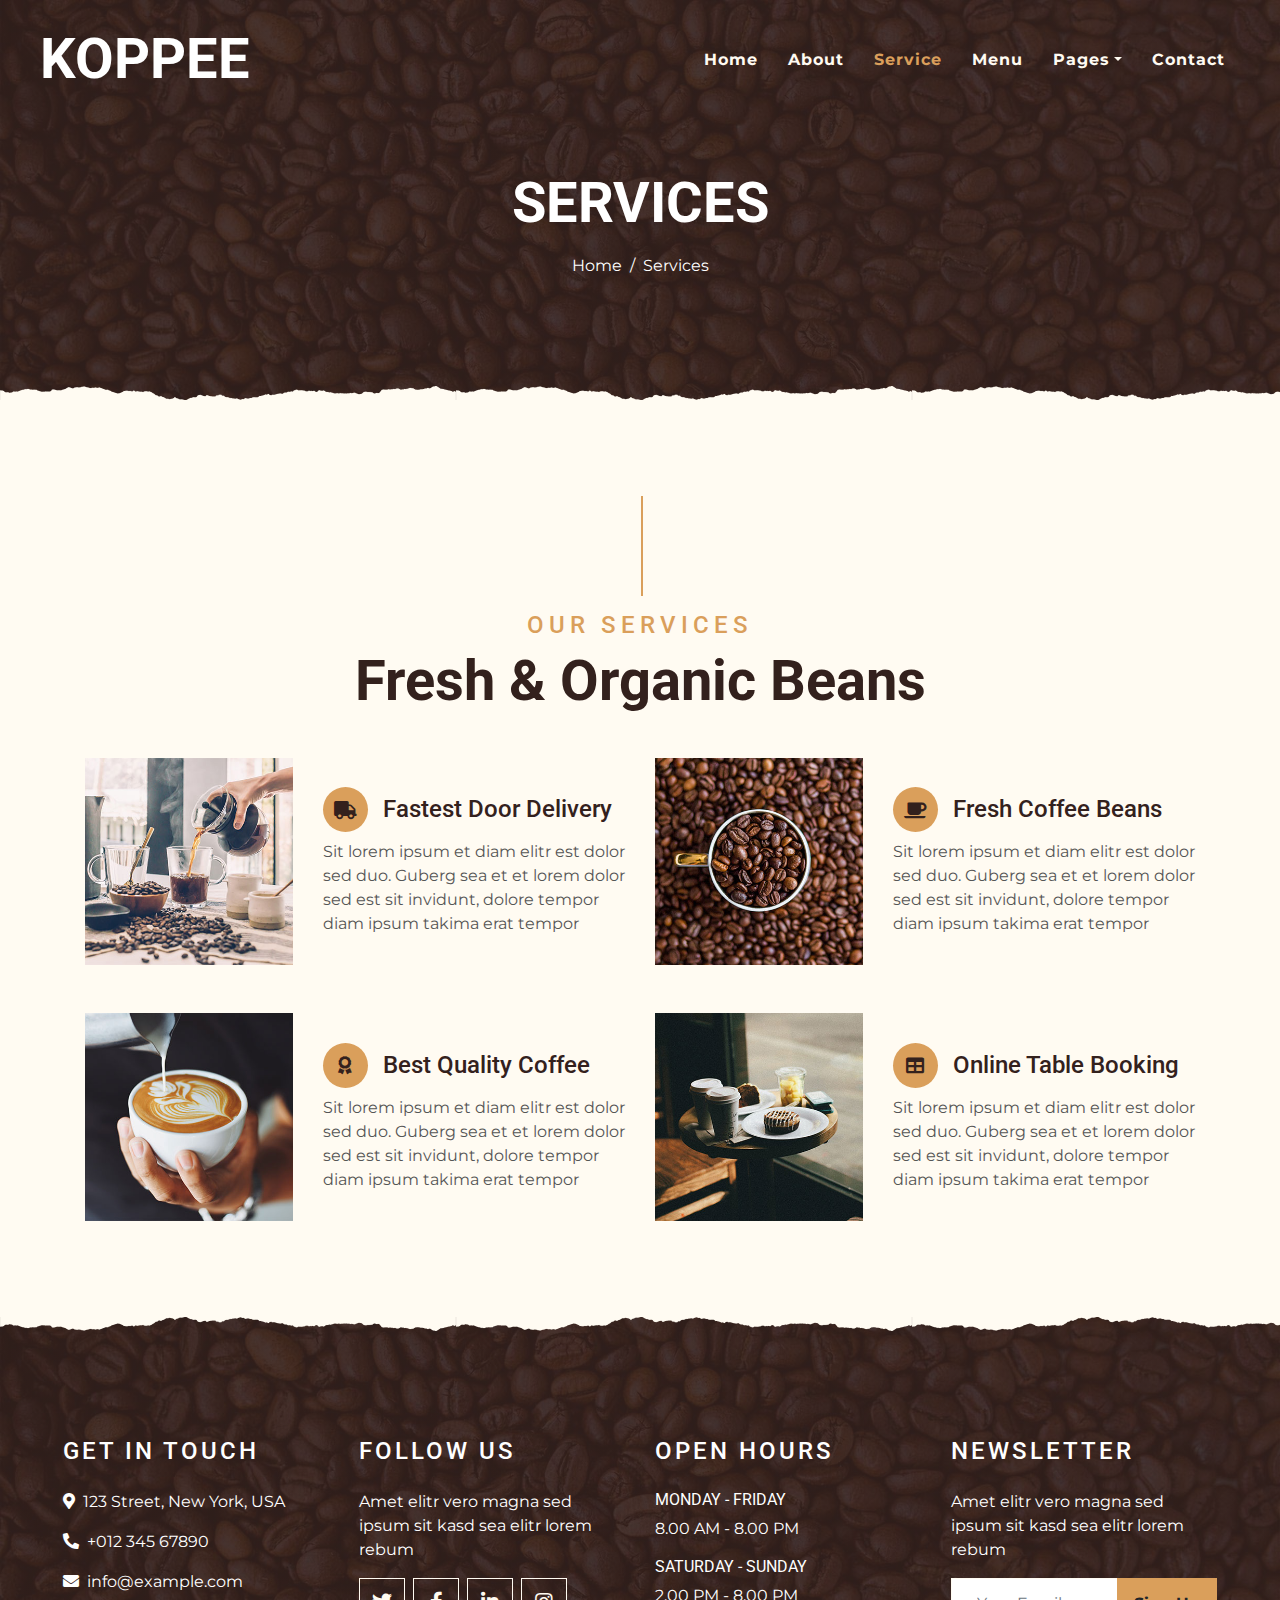
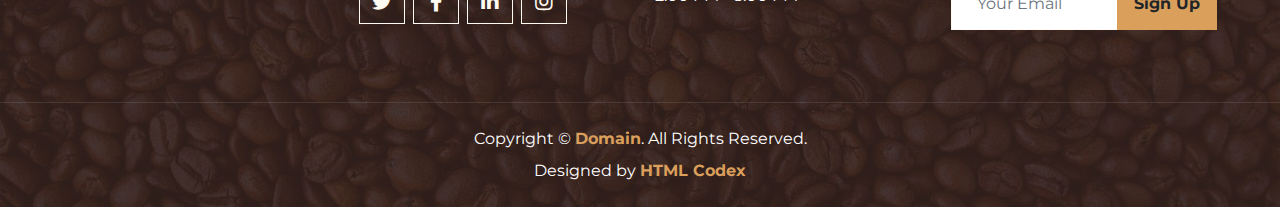
<file: service.html>
<!DOCTYPE html>
<html lang="en">

<head>
    <meta charset="utf-8">
    <title>KOPPEE - Coffee Shop HTML Template</title>
    <meta content="width=device-width, initial-scale=1.0" name="viewport">
    <meta content="Free Website Template" name="keywords">
    <meta content="Free Website Template" name="description">

    <!-- Favicon -->
    <link href="img/favicon.ico" rel="icon">

    <!-- Google Font -->
    <link rel="preconnect" href="https://fonts.gstatic.com">
    <link href="https://fonts.googleapis.com/css2?family=Montserrat:wght@200;400&family=Roboto:wght@400;500;700&display=swap" rel="stylesheet"> 

    <!-- Font Awesome -->
    <link href="https://cdnjs.cloudflare.com/ajax/libs/font-awesome/5.10.0/css/all.min.css" rel="stylesheet">

    <!-- Libraries Stylesheet -->
    <link href="lib/owlcarousel/assets/owl.carousel.min.css" rel="stylesheet">
    <link href="lib/tempusdominus/css/tempusdominus-bootstrap-4.min.css" rel="stylesheet" />

    <!-- Customized Bootstrap Stylesheet -->
    <link href="css/style.min.css" rel="stylesheet">
</head>

<body>
    <!-- Navbar Start -->
    <div class="container-fluid p-0 nav-bar">
        <nav class="navbar navbar-expand-lg bg-none navbar-dark py-3">
            <a href="index.html" class="navbar-brand px-lg-4 m-0">
                <h1 class="m-0 display-4 text-uppercase text-white">KOPPEE</h1>
            </a>
            <button type="button" class="navbar-toggler" data-toggle="collapse" data-target="#navbarCollapse">
                <span class="navbar-toggler-icon"></span>
            </button>
            <div class="collapse navbar-collapse justify-content-between" id="navbarCollapse">
                <div class="navbar-nav ml-auto p-4">
                    <a href="index.html" class="nav-item nav-link">Home</a>
                    <a href="about.html" class="nav-item nav-link">About</a>
                    <a href="service.html" class="nav-item nav-link active">Service</a>
                    <a href="menu.html" class="nav-item nav-link">Menu</a>
                    <div class="nav-item dropdown">
                        <a href="#" class="nav-link dropdown-toggle" data-toggle="dropdown">Pages</a>
                        <div class="dropdown-menu text-capitalize">
                            <a href="reservation.html" class="dropdown-item">Reservation</a>
                            <a href="testimonial.html" class="dropdown-item">Testimonial</a>
                        </div>
                    </div>
                    <a href="contact.html" class="nav-item nav-link">Contact</a>
                </div>
            </div>
        </nav>
    </div>
    <!-- Navbar End -->


    <!-- Page Header Start -->
    <div class="container-fluid page-header mb-5 position-relative overlay-bottom">
        <div class="d-flex flex-column align-items-center justify-content-center pt-0 pt-lg-5" style="min-height: 400px">
            <h1 class="display-4 mb-3 mt-0 mt-lg-5 text-white text-uppercase">Services</h1>
            <div class="d-inline-flex mb-lg-5">
                <p class="m-0 text-white"><a class="text-white" href="">Home</a></p>
                <p class="m-0 text-white px-2">/</p>
                <p class="m-0 text-white">Services</p>
            </div>
        </div>
    </div>
    <!-- Page Header End -->


    <!-- Service Start -->
    <div class="container-fluid pt-5">
        <div class="container">
            <div class="section-title">
                <h4 class="text-primary text-uppercase" style="letter-spacing: 5px;">Our Services</h4>
                <h1 class="display-4">Fresh & Organic Beans</h1>
            </div>
            <div class="row">
                <div class="col-lg-6 mb-5">
                    <div class="row align-items-center">
                        <div class="col-sm-5">
                            <img class="img-fluid mb-3 mb-sm-0" src="img/service-1.jpg" alt="">
                        </div>
                        <div class="col-sm-7">
                            <h4><i class="fa fa-truck service-icon"></i>Fastest Door Delivery</h4>
                            <p class="m-0">Sit lorem ipsum et diam elitr est dolor sed duo. Guberg sea et et lorem dolor sed est sit
                                invidunt, dolore tempor diam ipsum takima erat tempor</p>
                        </div>
                    </div>
                </div>
                <div class="col-lg-6 mb-5">
                    <div class="row align-items-center">
                        <div class="col-sm-5">
                            <img class="img-fluid mb-3 mb-sm-0" src="img/service-2.jpg" alt="">
                        </div>
                        <div class="col-sm-7">
                            <h4><i class="fa fa-coffee service-icon"></i>Fresh Coffee Beans</h4>
                            <p class="m-0">Sit lorem ipsum et diam elitr est dolor sed duo. Guberg sea et et lorem dolor sed est sit
                                invidunt, dolore tempor diam ipsum takima erat tempor</p>
                        </div>
                    </div>
                </div>
                <div class="col-lg-6 mb-5">
                    <div class="row align-items-center">
                        <div class="col-sm-5">
                            <img class="img-fluid mb-3 mb-sm-0" src="img/service-3.jpg" alt="">
                        </div>
                        <div class="col-sm-7">
                            <h4><i class="fa fa-award service-icon"></i>Best Quality Coffee</h4>
                            <p class="m-0">Sit lorem ipsum et diam elitr est dolor sed duo. Guberg sea et et lorem dolor sed est sit
                                invidunt, dolore tempor diam ipsum takima erat tempor</p>
                        </div>
                    </div>
                </div>
                <div class="col-lg-6 mb-5">
                    <div class="row align-items-center">
                        <div class="col-sm-5">
                            <img class="img-fluid mb-3 mb-sm-0" src="img/service-4.jpg" alt="">
                        </div>
                        <div class="col-sm-7">
                            <h4><i class="fa fa-table service-icon"></i>Online Table Booking</h4>
                            <p class="m-0">Sit lorem ipsum et diam elitr est dolor sed duo. Guberg sea et et lorem dolor sed est sit
                                invidunt, dolore tempor diam ipsum takima erat tempor</p>
                        </div>
                    </div>
                </div>
            </div>
        </div>
    </div>
    <!-- Service End -->


    <!-- Footer Start -->
    <div class="container-fluid footer text-white mt-5 pt-5 px-0 position-relative overlay-top">
        <div class="row mx-0 pt-5 px-sm-3 px-lg-5 mt-4">
            <div class="col-lg-3 col-md-6 mb-5">
                <h4 class="text-white text-uppercase mb-4" style="letter-spacing: 3px;">Get In Touch</h4>
                <p><i class="fa fa-map-marker-alt mr-2"></i>123 Street, New York, USA</p>
                <p><i class="fa fa-phone-alt mr-2"></i>+012 345 67890</p>
                <p class="m-0"><i class="fa fa-envelope mr-2"></i>info@example.com</p>
            </div>
            <div class="col-lg-3 col-md-6 mb-5">
                <h4 class="text-white text-uppercase mb-4" style="letter-spacing: 3px;">Follow Us</h4>
                <p>Amet elitr vero magna sed ipsum sit kasd sea elitr lorem rebum</p>
                <div class="d-flex justify-content-start">
                    <a class="btn btn-lg btn-outline-light btn-lg-square mr-2" href="#"><i class="fab fa-twitter"></i></a>
                    <a class="btn btn-lg btn-outline-light btn-lg-square mr-2" href="#"><i class="fab fa-facebook-f"></i></a>
                    <a class="btn btn-lg btn-outline-light btn-lg-square mr-2" href="#"><i class="fab fa-linkedin-in"></i></a>
                    <a class="btn btn-lg btn-outline-light btn-lg-square" href="#"><i class="fab fa-instagram"></i></a>
                </div>
            </div>
            <div class="col-lg-3 col-md-6 mb-5">
                <h4 class="text-white text-uppercase mb-4" style="letter-spacing: 3px;">Open Hours</h4>
                <div>
                    <h6 class="text-white text-uppercase">Monday - Friday</h6>
                    <p>8.00 AM - 8.00 PM</p>
                    <h6 class="text-white text-uppercase">Saturday - Sunday</h6>
                    <p>2.00 PM - 8.00 PM</p>
                </div>
            </div>
            <div class="col-lg-3 col-md-6 mb-5">
                <h4 class="text-white text-uppercase mb-4" style="letter-spacing: 3px;">Newsletter</h4>
                <p>Amet elitr vero magna sed ipsum sit kasd sea elitr lorem rebum</p>
                <div class="w-100">
                    <div class="input-group">
                        <input type="text" class="form-control border-light" style="padding: 25px;" placeholder="Your Email">
                        <div class="input-group-append">
                            <button class="btn btn-primary font-weight-bold px-3">Sign Up</button>
                        </div>
                    </div>
                </div>
            </div>
        </div>
        <div class="container-fluid text-center text-white border-top mt-4 py-4 px-sm-3 px-md-5" style="border-color: rgba(256, 256, 256, .1) !important;">
            <p class="mb-2 text-white">Copyright &copy; <a class="font-weight-bold" href="#">Domain</a>. All Rights Reserved.</a></p>
            <p class="m-0 text-white">Designed by <a class="font-weight-bold" href="https://htmlcodex.com">HTML Codex</a></p>
        </div>
    </div>
    <!-- Footer End -->


    <!-- Back to Top -->
    <a href="#" class="btn btn-lg btn-primary btn-lg-square back-to-top"><i class="fa fa-angle-double-up"></i></a>


    <!-- JavaScript Libraries -->
    <script src="https://code.jquery.com/jquery-3.4.1.min.js"></script>
    <script src="https://stackpath.bootstrapcdn.com/bootstrap/4.4.1/js/bootstrap.bundle.min.js"></script>
    <script src="lib/easing/easing.min.js"></script>
    <script src="lib/waypoints/waypoints.min.js"></script>
    <script src="lib/owlcarousel/owl.carousel.min.js"></script>
    <script src="lib/tempusdominus/js/moment.min.js"></script>
    <script src="lib/tempusdominus/js/moment-timezone.min.js"></script>
    <script src="lib/tempusdominus/js/tempusdominus-bootstrap-4.min.js"></script>

    <!-- Contact Javascript File -->
    <script src="mail/jqBootstrapValidation.min.js"></script>
    <script src="mail/contact.js"></script>

    <!-- Template Javascript -->
    <script src="js/main.js"></script>
</body>

</html>
</file>
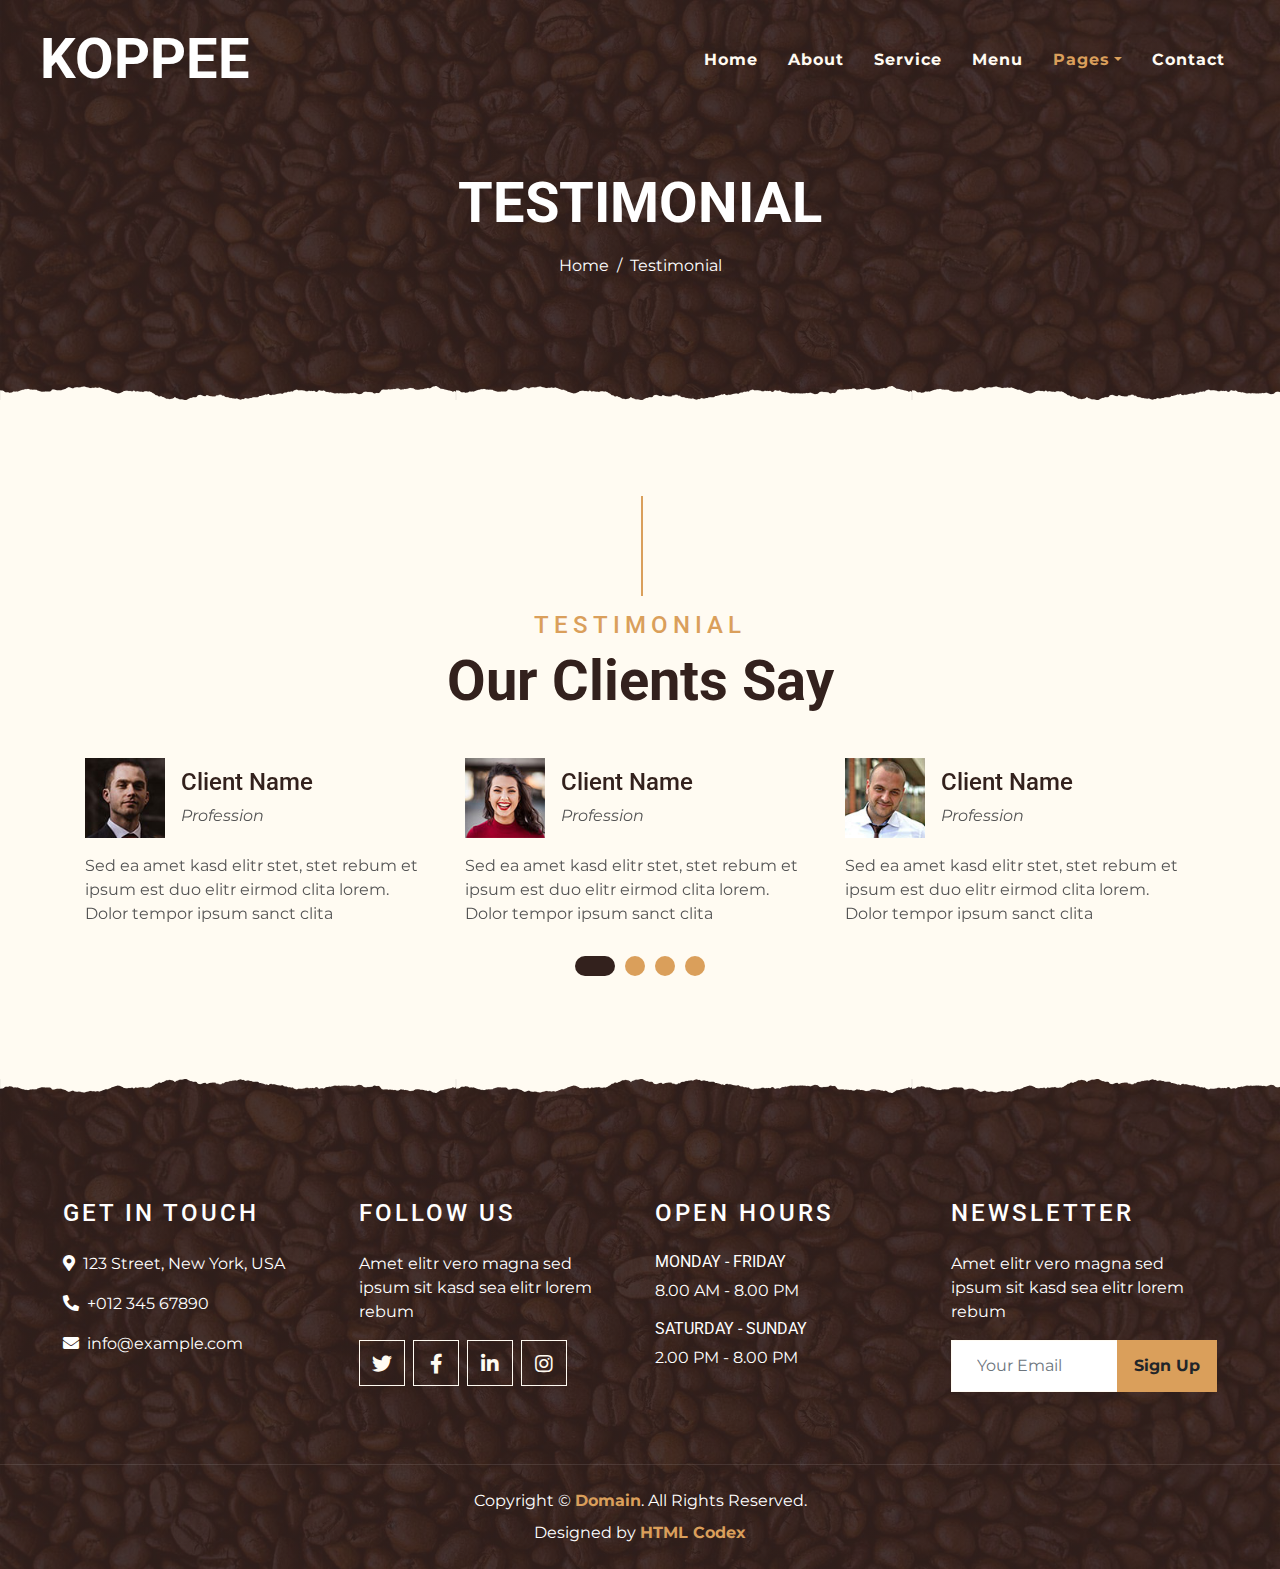
<file: testimonial.html>
<!DOCTYPE html>
<html lang="en">

<head>
    <meta charset="utf-8">
    <title>KOPPEE - Coffee Shop HTML Template</title>
    <meta content="width=device-width, initial-scale=1.0" name="viewport">
    <meta content="Free Website Template" name="keywords">
    <meta content="Free Website Template" name="description">

    <!-- Favicon -->
    <link href="img/favicon.ico" rel="icon">

    <!-- Google Font -->
    <link rel="preconnect" href="https://fonts.gstatic.com">
    <link href="https://fonts.googleapis.com/css2?family=Montserrat:wght@200;400&family=Roboto:wght@400;500;700&display=swap" rel="stylesheet"> 

    <!-- Font Awesome -->
    <link href="https://cdnjs.cloudflare.com/ajax/libs/font-awesome/5.10.0/css/all.min.css" rel="stylesheet">

    <!-- Libraries Stylesheet -->
    <link href="lib/owlcarousel/assets/owl.carousel.min.css" rel="stylesheet">
    <link href="lib/tempusdominus/css/tempusdominus-bootstrap-4.min.css" rel="stylesheet" />

    <!-- Customized Bootstrap Stylesheet -->
    <link href="css/style.min.css" rel="stylesheet">
</head>

<body>
    <!-- Navbar Start -->
    <div class="container-fluid p-0 nav-bar">
        <nav class="navbar navbar-expand-lg bg-none navbar-dark py-3">
            <a href="index.html" class="navbar-brand px-lg-4 m-0">
                <h1 class="m-0 display-4 text-uppercase text-white">KOPPEE</h1>
            </a>
            <button type="button" class="navbar-toggler" data-toggle="collapse" data-target="#navbarCollapse">
                <span class="navbar-toggler-icon"></span>
            </button>
            <div class="collapse navbar-collapse justify-content-between" id="navbarCollapse">
                <div class="navbar-nav ml-auto p-4">
                    <a href="index.html" class="nav-item nav-link">Home</a>
                    <a href="about.html" class="nav-item nav-link">About</a>
                    <a href="service.html" class="nav-item nav-link">Service</a>
                    <a href="menu.html" class="nav-item nav-link">Menu</a>
                    <div class="nav-item dropdown">
                        <a href="#" class="nav-link dropdown-toggle active" data-toggle="dropdown">Pages</a>
                        <div class="dropdown-menu text-capitalize">
                            <a href="reservation.html" class="dropdown-item">Reservation</a>
                            <a href="testimonial.html" class="dropdown-item active">Testimonial</a>
                        </div>
                    </div>
                    <a href="contact.html" class="nav-item nav-link">Contact</a>
                </div>
            </div>
        </nav>
    </div>
    <!-- Navbar End -->


    <!-- Page Header Start -->
    <div class="container-fluid page-header mb-5 position-relative overlay-bottom">
        <div class="d-flex flex-column align-items-center justify-content-center pt-0 pt-lg-5" style="min-height: 400px">
            <h1 class="display-4 mb-3 mt-0 mt-lg-5 text-white text-uppercase">Testimonial</h1>
            <div class="d-inline-flex mb-lg-5">
                <p class="m-0 text-white"><a class="text-white" href="">Home</a></p>
                <p class="m-0 text-white px-2">/</p>
                <p class="m-0 text-white">Testimonial</p>
            </div>
        </div>
    </div>
    <!-- Page Header End -->


    <!-- Testimonial Start -->
    <div class="container-fluid py-5">
        <div class="container">
            <div class="section-title">
                <h4 class="text-primary text-uppercase" style="letter-spacing: 5px;">Testimonial</h4>
                <h1 class="display-4">Our Clients Say</h1>
            </div>
            <div class="owl-carousel testimonial-carousel">
                <div class="testimonial-item">
                    <div class="d-flex align-items-center mb-3">
                        <img class="img-fluid" src="img/testimonial-1.jpg" alt="">
                        <div class="ml-3">
                            <h4>Client Name</h4>
                            <i>Profession</i>
                        </div>
                    </div>
                    <p class="m-0">Sed ea amet kasd elitr stet, stet rebum et ipsum est duo elitr eirmod clita lorem. Dolor tempor ipsum sanct clita</p>
                </div>
                <div class="testimonial-item">
                    <div class="d-flex align-items-center mb-3">
                        <img class="img-fluid" src="img/testimonial-2.jpg" alt="">
                        <div class="ml-3">
                            <h4>Client Name</h4>
                            <i>Profession</i>
                        </div>
                    </div>
                    <p class="m-0">Sed ea amet kasd elitr stet, stet rebum et ipsum est duo elitr eirmod clita lorem. Dolor tempor ipsum sanct clita</p>
                </div>
                <div class="testimonial-item">
                    <div class="d-flex align-items-center mb-3">
                        <img class="img-fluid" src="img/testimonial-3.jpg" alt="">
                        <div class="ml-3">
                            <h4>Client Name</h4>
                            <i>Profession</i>
                        </div>
                    </div>
                    <p class="m-0">Sed ea amet kasd elitr stet, stet rebum et ipsum est duo elitr eirmod clita lorem. Dolor tempor ipsum sanct clita</p>
                </div>
                <div class="testimonial-item">
                    <div class="d-flex align-items-center mb-3">
                        <img class="img-fluid" src="img/testimonial-4.jpg" alt="">
                        <div class="ml-3">
                            <h4>Client Name</h4>
                            <i>Profession</i>
                        </div>
                    </div>
                    <p class="m-0">Sed ea amet kasd elitr stet, stet rebum et ipsum est duo elitr eirmod clita lorem. Dolor tempor ipsum sanct clita</p>
                </div>
            </div>
        </div>
    </div>
    <!-- Testimonial End -->


    <!-- Footer Start -->
    <div class="container-fluid footer text-white mt-5 pt-5 px-0 position-relative overlay-top">
        <div class="row mx-0 pt-5 px-sm-3 px-lg-5 mt-4">
            <div class="col-lg-3 col-md-6 mb-5">
                <h4 class="text-white text-uppercase mb-4" style="letter-spacing: 3px;">Get In Touch</h4>
                <p><i class="fa fa-map-marker-alt mr-2"></i>123 Street, New York, USA</p>
                <p><i class="fa fa-phone-alt mr-2"></i>+012 345 67890</p>
                <p class="m-0"><i class="fa fa-envelope mr-2"></i>info@example.com</p>
            </div>
            <div class="col-lg-3 col-md-6 mb-5">
                <h4 class="text-white text-uppercase mb-4" style="letter-spacing: 3px;">Follow Us</h4>
                <p>Amet elitr vero magna sed ipsum sit kasd sea elitr lorem rebum</p>
                <div class="d-flex justify-content-start">
                    <a class="btn btn-lg btn-outline-light btn-lg-square mr-2" href="#"><i class="fab fa-twitter"></i></a>
                    <a class="btn btn-lg btn-outline-light btn-lg-square mr-2" href="#"><i class="fab fa-facebook-f"></i></a>
                    <a class="btn btn-lg btn-outline-light btn-lg-square mr-2" href="#"><i class="fab fa-linkedin-in"></i></a>
                    <a class="btn btn-lg btn-outline-light btn-lg-square" href="#"><i class="fab fa-instagram"></i></a>
                </div>
            </div>
            <div class="col-lg-3 col-md-6 mb-5">
                <h4 class="text-white text-uppercase mb-4" style="letter-spacing: 3px;">Open Hours</h4>
                <div>
                    <h6 class="text-white text-uppercase">Monday - Friday</h6>
                    <p>8.00 AM - 8.00 PM</p>
                    <h6 class="text-white text-uppercase">Saturday - Sunday</h6>
                    <p>2.00 PM - 8.00 PM</p>
                </div>
            </div>
            <div class="col-lg-3 col-md-6 mb-5">
                <h4 class="text-white text-uppercase mb-4" style="letter-spacing: 3px;">Newsletter</h4>
                <p>Amet elitr vero magna sed ipsum sit kasd sea elitr lorem rebum</p>
                <div class="w-100">
                    <div class="input-group">
                        <input type="text" class="form-control border-light" style="padding: 25px;" placeholder="Your Email">
                        <div class="input-group-append">
                            <button class="btn btn-primary font-weight-bold px-3">Sign Up</button>
                        </div>
                    </div>
                </div>
            </div>
        </div>
        <div class="container-fluid text-center text-white border-top mt-4 py-4 px-sm-3 px-md-5" style="border-color: rgba(256, 256, 256, .1) !important;">
            <p class="mb-2 text-white">Copyright &copy; <a class="font-weight-bold" href="#">Domain</a>. All Rights Reserved.</a></p>
            <p class="m-0 text-white">Designed by <a class="font-weight-bold" href="https://htmlcodex.com">HTML Codex</a></p>
        </div>
    </div>
    <!-- Footer End -->


    <!-- Back to Top -->
    <a href="#" class="btn btn-lg btn-primary btn-lg-square back-to-top"><i class="fa fa-angle-double-up"></i></a>


    <!-- JavaScript Libraries -->
    <script src="https://code.jquery.com/jquery-3.4.1.min.js"></script>
    <script src="https://stackpath.bootstrapcdn.com/bootstrap/4.4.1/js/bootstrap.bundle.min.js"></script>
    <script src="lib/easing/easing.min.js"></script>
    <script src="lib/waypoints/waypoints.min.js"></script>
    <script src="lib/owlcarousel/owl.carousel.min.js"></script>
    <script src="lib/tempusdominus/js/moment.min.js"></script>
    <script src="lib/tempusdominus/js/moment-timezone.min.js"></script>
    <script src="lib/tempusdominus/js/tempusdominus-bootstrap-4.min.js"></script>

    <!-- Contact Javascript File -->
    <script src="mail/jqBootstrapValidation.min.js"></script>
    <script src="mail/contact.js"></script>

    <!-- Template Javascript -->
    <script src="js/main.js"></script>
</body>

</html>
</file>
